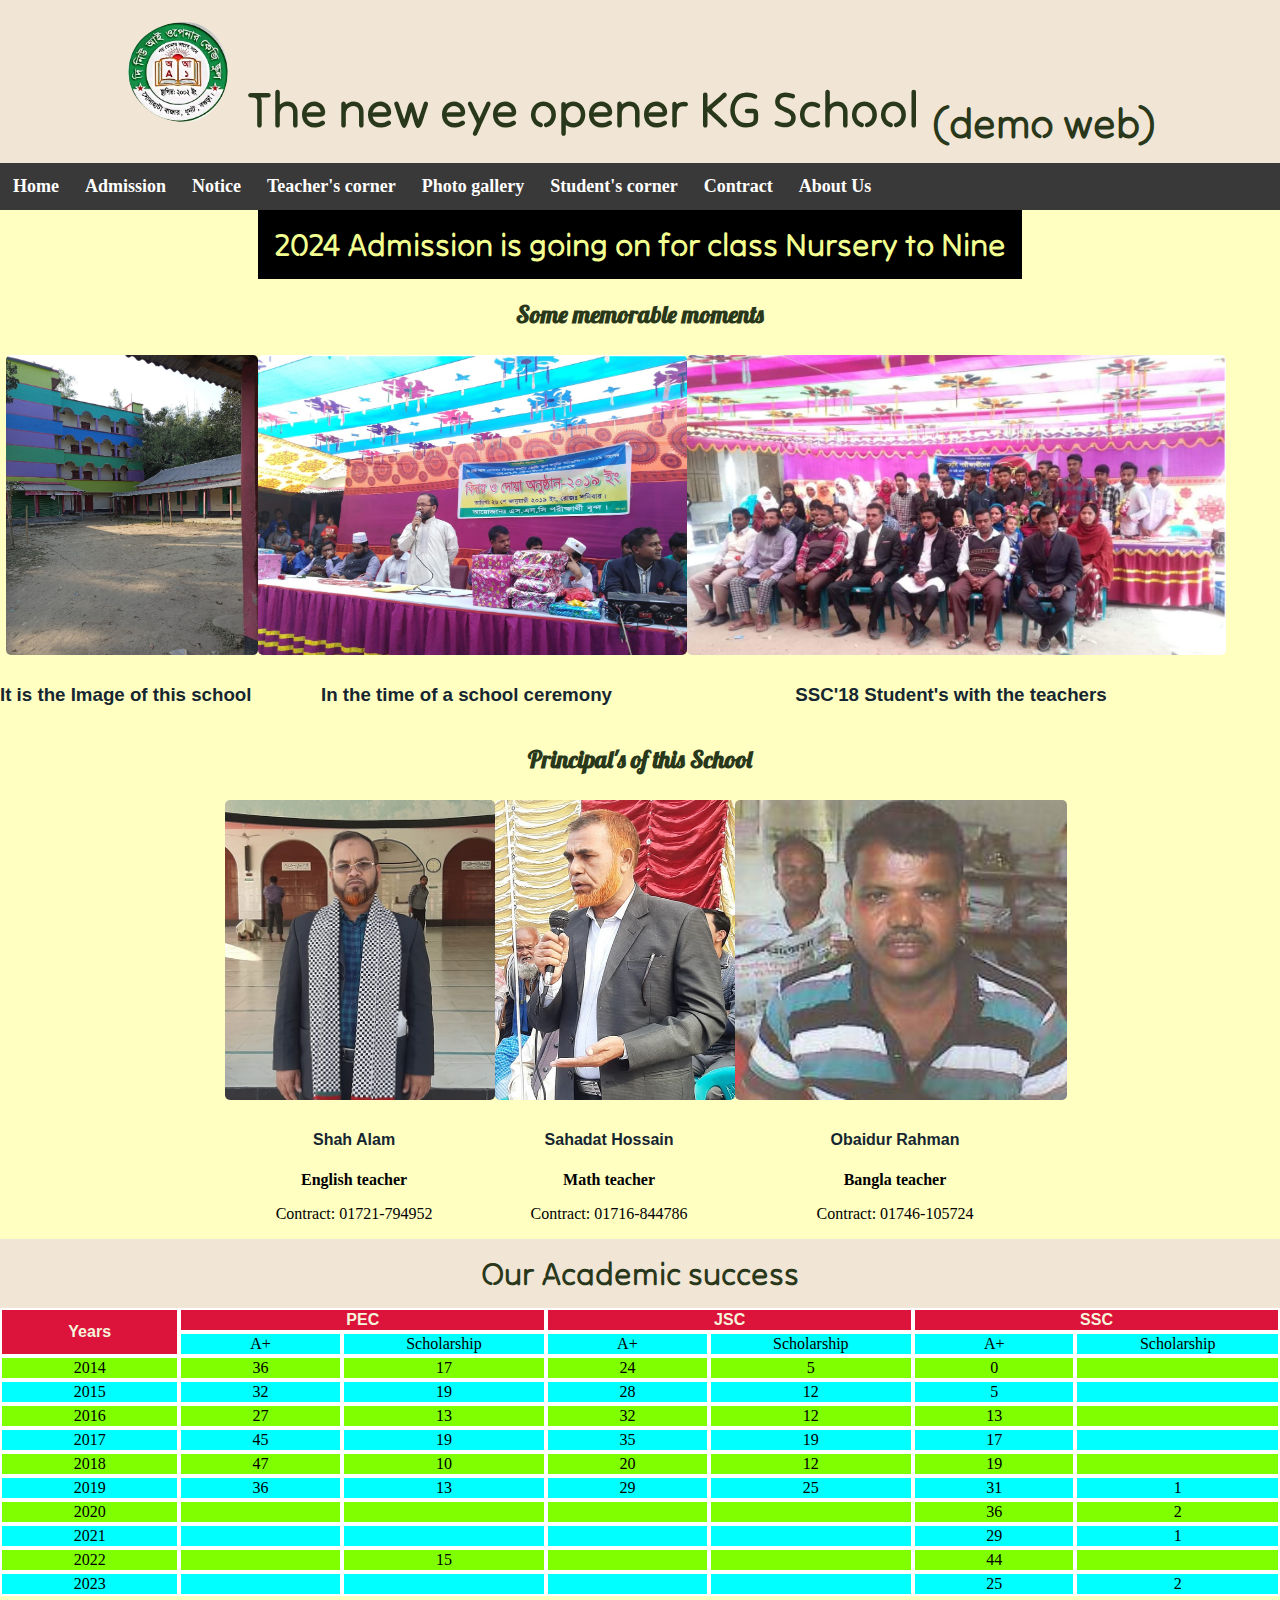
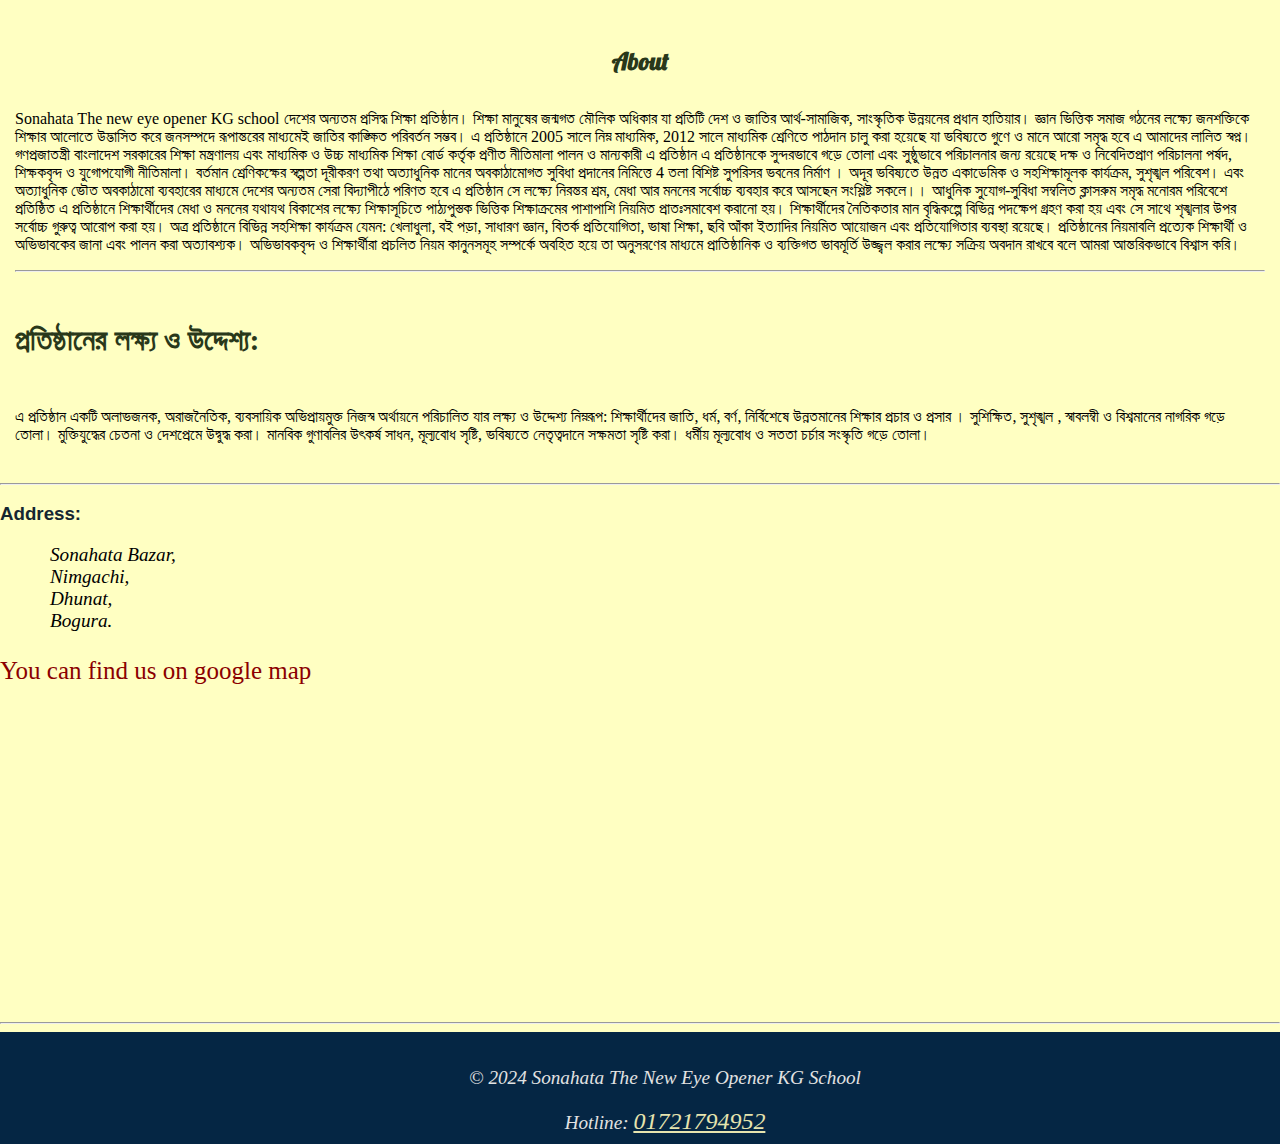
<file: index.html>
<!DOCTYPE html>
<html lang="en">
  <head>
    <meta charset="UTF-8" />
    <meta name="viewport" content="width=device-width, initial-scale=1.0" />
    <meta name="google-adsense-account" content="ca-pub-1061467985726314" />
    <script
      async
      src="https://pagead2.googlesyndication.com/pagead/js/adsbygoogle.js?client=ca-pub-1061467985726314"
      crossorigin="anonymous"
    ></script>
    <script
      async
      src="https://pagead2.googlesyndication.com/pagead/js/adsbygoogle.js?client=ca-pub-1061467985726314"
      crossorigin="anonymous"
    ></script>

    <link rel="stylesheet" href="/styles/styles.css" />

    <link rel="preconnect" href="https://fonts.googleapis.com" />
    <link rel="preconnect" href="https://fonts.gstatic.com" crossorigin />
    <link
      href="https://fonts.googleapis.com/css2?family=Lobster&family=Tilt+Neon&display=swap"
      rel="stylesheet"
    />

    <link rel="icon" type="image/x-icon" href="/photos/rsz_logo.jpg" />

    <title>The new eye opener KG school</title>
  </head>
  <body>
    <h1 style="font-size: 50px">
      <a href="index.html"
        ><img
          src="/photos/logo.jpg"
          alt="Logo"
          style="
            width: 100px;
            height: 100px;
            border-radius: 50%;
            padding: 8px 19px 5px 5px;
          " /></a
      >The new eye opener KG School <sub>(demo web)</sub>
    </h1>
    <nav>
      <ul>
        <li><a href="./index.html">Home</a></li>
        <li><a href="./admission.html">Admission</a></li>
        <li><a href="./notice.html">Notice</a></li>
        <li><a href="./teacher's.html">Teacher's corner</a></li>
        <li><a href="./photo.html">Photo gallery</a></li>
        <li><a href="./students.html">Student's corner</a></li>
        <li><a href="contact.html">Contract</a></li>
        <li><a href="about.html">About Us</a></li>
      </ul>
    </nav>
    <div id="school">
      <h1 style="background-color: #000000; color: #f2ff90">
        2024 Admission is going on for class Nursery to Nine
      </h1>
      <h2>Some memorable moments</h2>
      <div id="school1">
        <div>
          <img src="/photos/scl.png" alt="skgs" class="bdimg" />
          <h3>It is the Image of this school</h3>
        </div>

        <div>
          <img src="/photos/scl2.png" alt="skgs" class="bdimg" />
          <h3>In the time of a school ceremony</h3>
        </div>

        <div>
          <img src="/photos/scl3.png" alt="skgs" class="bdimg" />
          <h3>SSC'18 Student's with the teachers</h3>
        </div>
      </div>
    </div>
    <div id="principal">
      <h2>Principal's of this School</h2>
      <div id="principal1">
        <div>
          <img src="/photos/salam.jpg" alt="salam" class="bdimg" />
          <h4>Shah Alam</h4>
          <p><b>English teacher</b></p>
          <p>Contract: 01721-794952</p>
        </div>

        <div class="principal">
          <img src="/photos/sahadat.png" alt="sahadat" class="bdimg" />
          <h4>Sahadat Hossain</h4>
          <p><b>Math teacher</b></p>
          <p>Contract: 01716-844786</p>
        </div>

        <div class="principal">
          <img src="/photos/obai.jpg" alt="Obaidur" class="bdimg" />
          <h4>Obaidur Rahman</h4>
          <p><b>Bangla teacher</b></p>
          <p>Contract: 01746-105724</p>
        </div>
      </div>
    </div>

    <div>
      <h1>Our Academic success</h1>
      <table>
        <tr>
          <th rowspan="2">Years</th>
          <th colspan="2">PEC</th>
          <th colspan="2">JSC</th>
          <th colspan="2">SSC</th>
        </tr>

        <tr>
          <td>A+</td>
          <td>Scholarship</td>
          <td>A+</td>
          <td>Scholarship</td>
          <td>A+</td>
          <td>Scholarship</td>
        </tr>

        <tr>
          <td>2014</td>
          <td>36</td>
          <td>17</td>
          <td>24</td>
          <td>5</td>
          <td>0</td>
          <td></td>
        </tr>

        <tr>
          <td>2015</td>
          <td>32</td>
          <td>19</td>
          <td>28</td>
          <td>12</td>
          <td>5</td>
          <td></td>
        </tr>

        <tr>
          <td>2016</td>
          <td>27</td>
          <td>13</td>
          <td>32</td>
          <td>12</td>
          <td>13</td>
          <td></td>
        </tr>

        <tr>
          <td>2017</td>
          <td>45</td>
          <td>19</td>
          <td>35</td>
          <td>19</td>
          <td>17</td>
          <td></td>
        </tr>

        <tr>
          <td>2018</td>
          <td>47</td>
          <td>10</td>
          <td>20</td>
          <td>12</td>
          <td>19</td>
          <td></td>
        </tr>

        <tr>
          <td>2019</td>
          <td>36</td>
          <td>13</td>
          <td>29</td>
          <td>25</td>
          <td>31</td>
          <td>1</td>
        </tr>

        <tr>
          <td>2020</td>
          <td></td>
          <td></td>
          <td></td>
          <td></td>
          <td>36</td>
          <td>2</td>
        </tr>

        <tr>
          <td>2021</td>
          <td></td>
          <td></td>
          <td></td>
          <td></td>
          <td>29</td>
          <td>1</td>
        </tr>

        <tr>
          <td>2022</td>
          <td></td>
          <td>15</td>
          <td></td>
          <td></td>
          <td>44</td>
          <td></td>
        </tr>

        <tr>
          <td>2023</td>
          <td></td>
          <td></td>
          <td></td>
          <td></td>
          <td>25</td>
          <td>2</td>
        </tr>
      </table>
    </div>

    <div id="about">
      <h2 style="text-align: center; padding: 15px">About</h2>
      <p>
        Sonahata The new eye opener KG school দেশের অন্যতম প্রসিদ্ধ শিক্ষা
        প্রতিষ্ঠান। শিক্ষা মানুষের জন্মগত মৌলিক অধিকার যা প্রতিটি দেশ ও জাতির
        আর্থ-সামাজিক, সাংস্কৃতিক উন্নয়নের প্রধান হাতিয়ার। জ্ঞান ভিত্তিক সমাজ
        গঠনের লক্ষ্যে জনশক্তিকে শিক্ষার আলােতে উদ্ভাসিত করে জনসম্পদে রূপান্তরের
        মাধ্যমেই জাতির কাঙ্ক্ষিত পরিবর্তন সম্ভব। এ প্রতিষ্ঠানে 2005 সালে নিম্ন
        মাধ্যমিক, 2012 সালে মাধ্যমিক শ্রেণিতে পাঠদান চালু করা হয়েছে যা ভবিষ্যতে
        গুণে ও মানে আরাে সমৃদ্ধ হবে এ আমাদের লালিত স্বপ্ন। গণপ্রজাতন্ত্রী
        বাংলাদেশ সরকারের শিক্ষা মন্ত্রণালয় এবং মাধ্যমিক ও উচ্চ মাধ্যমিক শিক্ষা
        বাের্ড কর্তৃক প্রণীত নীতিমালা পালন ও মান্যকারী এ প্রতিষ্ঠান এ
        প্রতিষ্ঠানকে সুন্দরভাবে গড়ে তােলা এবং সুষ্ঠুভাবে পরিচালনার জন্য রয়েছে
        দক্ষ ও নিবেদিতপ্রাণ পরিচালনা পর্ষদ, শিক্ষকবৃন্দ ও যুগােপযােগী নীতিমালা।
        বর্তমান শ্রেণিকক্ষের স্বল্পতা দূরীকরণ তথা অত্যাধুনিক মানের অবকাঠামােগত
        সুবিধা প্রদানের নিমিত্তে 4 তলা বিশিষ্ট সুপরিসর ভবনের নির্মাণ । অদূর
        ভবিষ্যতে উন্নত একাডেমিক ও সহশিক্ষামূলক কার্যক্রম, সুশৃঙ্খল পরিবেশ। এবং
        অত্যাধুনিক ভৌত অবকাঠামাে ব্যবহারের মাধ্যমে দেশের অন্যতম সেরা বিদ্যাপীঠে
        পরিণত হবে এ প্রতিষ্ঠান সে লক্ষ্যে নিরন্তর শ্রম, মেধা আর মননের সর্বোচ্চ
        ব্যবহার করে আসছেন সংশ্লিষ্ট সকলে।। আধুনিক সুযােগ-সুবিধা সম্বলিত ক্লাসরুম
        সমৃদ্ধ মনােরম পরিবেশে প্রতিষ্ঠিত এ প্রতিষ্ঠানে শিক্ষার্থীদের মেধা ও
        মননের যথাযথ বিকাশের লক্ষ্যে শিক্ষাসূচিতে পাঠ্যপুস্তক ভিত্তিক
        শিক্ষাক্রমের পাশাপাশি নিয়মিত প্রাতঃসমাবেশ করানাে হয়। শিক্ষার্থীদের
        নৈতিকতার মান বৃদ্ধিকল্পে বিভিন্ন পদক্ষেপ গ্রহণ করা হয় এবং সে সাথে
        শৃঙ্খলার উপর সর্বোচ্চ গুরুত্ব আরােপ করা হয়। অত্র প্রতিষ্ঠানে বিভিন্ন
        সহশিক্ষা কার্যক্রম যেমন: খেলাধুলা, বই পড়া, সাধারণ জ্ঞান, বিতর্ক
        প্রতিযােগিতা, ভাষা শিক্ষা, ছবি আঁকা ইত্যাদির নিয়মিত আয়ােজন এবং
        প্রতিযােগিতার ব্যবস্থা রয়েছে। প্রতিষ্ঠানের নিয়মাবলি প্রত্যেক
        শিক্ষার্থী ও অভিভাবকের জানা এবং পালন করা অত্যাবশ্যক। অভিভাবকবৃন্দ ও
        শিক্ষার্থীরা প্রচলিত নিয়ম কানুনসমূহ সম্পর্কে অবহিত হয়ে তা অনুসরণের
        মাধ্যমে প্রাতিষ্ঠানিক ও ব্যক্তিগত ভাবমূর্তি উজ্জ্বল করার লক্ষ্যে সক্রিয়
        অবদান রাখবে বলে আমরা আন্তরিকভাবে বিশ্বাস করি।
      </p>
      <hr />
      <h5>প্রতিষ্ঠানের লক্ষ্য ও উদ্দেশ্য:</h5>
      <p>
        এ প্রতিষ্ঠান একটি অলাভজনক, অরাজনৈতিক, ব্যবসায়িক অভিপ্রায়মুক্ত নিজস্ব
        অর্থায়নে পরিচালিত যার লক্ষ্য ও উদ্দেশ্য নিম্নরূপ: শিক্ষার্থীদের জাতি,
        ধর্ম, বর্ণ, নির্বিশেষে উন্নতমানের শিক্ষার প্রচার ও প্রসার । সুশিক্ষিত,
        সুশৃঙ্খল , স্বাবলম্বী ও বিশ্বমানের নাগরিক গড়ে তােলা। মুক্তিযুদ্ধের
        চেতনা ও দেশপ্রেমে উদ্বুদ্ধ করা। মানবিক গুণাবলির উৎকর্ষ সাধন, মূল্যবােধ
        সৃষ্টি, ভবিষ্যতে নেতৃত্বদানে সক্ষমতা সৃষ্টি করা। ধর্মীয় মূল্যবােধ ও
        সততা চর্চার সংস্কৃতি গড়ে তােলা।
      </p>
    </div>
    <hr />
    <h3>Address:</h3>
    <address>
      Sonahata Bazar,<br />
      Nimgachi, <br />Dhunat, <br />Bogura.
    </address>

    <p style="font-size: 25px; color: darkred">You can find us on google map</p>
    <iframe
      src="https://www.google.com/maps/embed?pb=!1m18!1m12!1m3!1d1056.6164742498086!2d89.52558321248125!3d24.75734214980075!2m3!1f0!2f0!3f0!3m2!1i1024!2i768!4f13.1!3m3!1m2!1s0x39fdafa133693195%3A0xa895ec7f1085400f!2sSonahata%20The%20New%20Eye%20Opener%20K.G%20School!5e0!3m2!1sen!2sbd!4v1697608000206!5m2!1sen!2sbd"
      width="50%"
      height="300px"
      style="border: 1px"
      allowfullscreen=""
      loading="lazy"
      referrerpolicy="no-referrer-when-downgrade"
      >The New eye opener KG school</iframe
    >
    <hr />

    <div class="footer" id="ft">
      <footer>
        <address>
          <p>&copy 2024 Sonahata The New Eye Opener KG School</p>
          <p>Hotline: <a href="tel:+8801721794952"> 01721794952</a></p>
        </address>
      </footer>
    </div>
  </body>
</html>
</file>
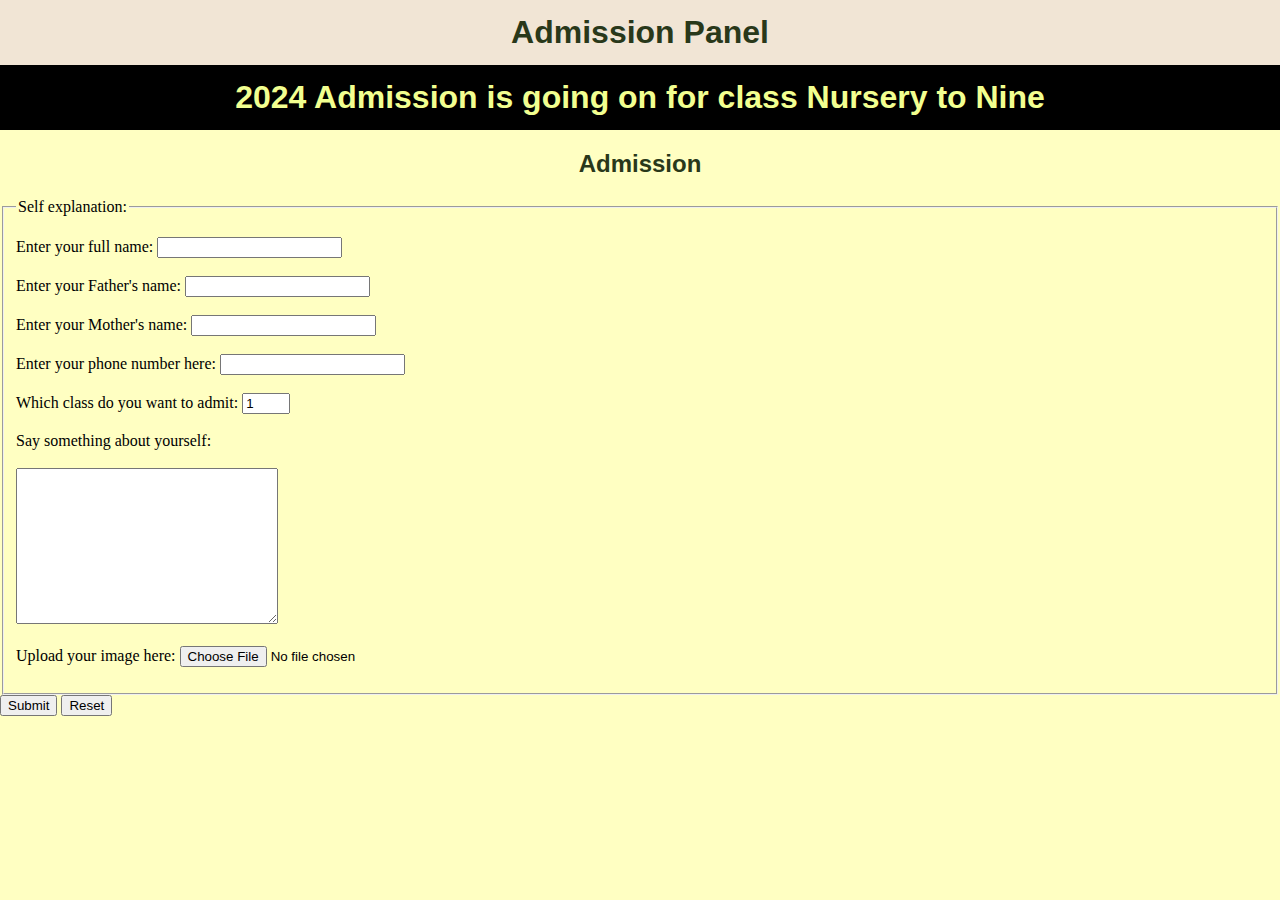
<file: admission.html>
<!DOCTYPE html>
<html lang="en">
  <head>
    <meta charset="UTF-8" />
    <meta name="viewport" content="width=device-width, initial-scale=1.0" />
    <link rel="stylesheet" href="/styles/styles.css" />
    <title>Admission</title>
  </head>
  <body>
    <h1>Admission Panel</h1>
    <h1 style="background-color: #000000; color: #f2ff90">
      2024 Admission is going on for class Nursery to Nine
    </h1>
    <div>
      <form action="https://formspree.io/f/xyyqbnbw" method="post">
        <h2>Admission</h2>
        <fieldset>
          <legend>Self explanation:</legend>
          <p>
            <label for="Name">Enter your full name:</label>
            <input type="text" /> <br /><br />

            <label for="fName">Enter your Father's name:</label>
            <input type="text" /><br /><br />

            <label for="Name">Enter your Mother's name:</label>
            <input type="text" /><br /><br />

            <label for="tel">Enter your phone number here:</label>
            <input type="tel" name="tel" id="tel" /><br /><br />

            <label for="class">Which class do you want to admit:</label>
            <input
              type="number"
              name="class"
              id="class"
              min="1"
              max="9"
              value="1"
            /><br /><br />

            <label for="text">Say something about yourself:</label><br /><br />
            <textarea name="text" id="text" cols="30" rows="10"></textarea
            ><br /><br />

            <label for="image">Upload your image here:</label>
            <input type="file" name="image" id="image" />
          </p>
        </fieldset>
        <label for="submit"></label>
        <input type="submit" value="Submit" />

        <label for="reset"></label>
        <input type="reset" value="Reset" />
      </form>
    </div>
  </body>
</html>
</file>
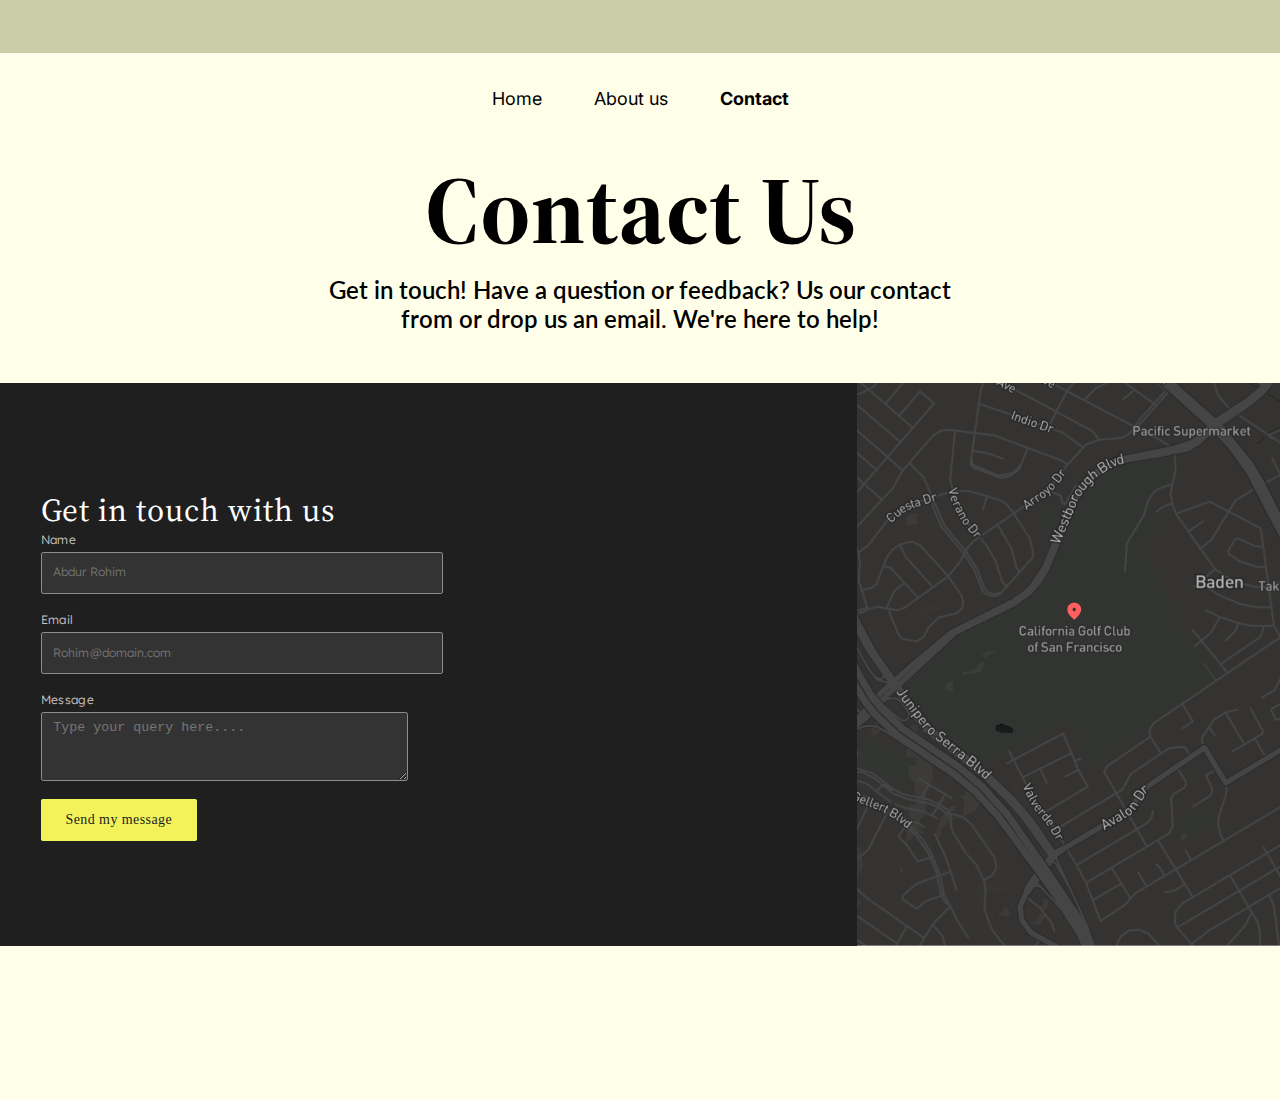
<file: contact.html>
<!DOCTYPE html>
<html lang="en">
  <head>
    <meta charset="UTF-8" />
    <meta name="viewport" content="width=device-width, initial-scale=1.0" />
    <link rel="stylesheet" href="./styles/contact.css" />
    <link rel="stylesheet" href="/styles/system.css" />
    <title>Contact</title>
  </head>
  <body>
    <div class="top-up"></div>
    <header>
      <nav>
        <a href="index.html">Home</a>
        <a href="about.html">About us</a>
        <a href="contact.html" class="active">Contact</a>
      </nav>
    </header>

    <main>
      <h1 class="main-heading">Contact Us</h1>
      <p class="sub-heading">
        Get in touch! Have a question or feedback? Us our contact <br />
        from or drop us an email. We're here to help!
      </p>

      <div class="container">
        <div class="container-form">
          <form action="">
            <h2 class="fheading">Get in touch with us</h2>
            <label for="name">Name</label>
            <input type="text" placeholder="Abdur Rohim" /> <br />
            <label for="email">Email</label>
            <input
              type="email"
              name="email"
              id="email"
              placeholder="Rohim@domain.com"
            /><br />
            <label for="textarea">Message</label>
            <textarea
              name="textarea"
              id="textarea"
              cols="19"
              rows="3"
              placeholder="Type your query here...."
            ></textarea>
            <br />
            <input class="btn btn-txt" type="button" value="Send my message" />
          </form>
        </div>
        <div class="container-image">
          <img src="./photos/image/map.png" alt="Map" />
        </div>
      </div>
    </main>
  </body>
</html>
</file>
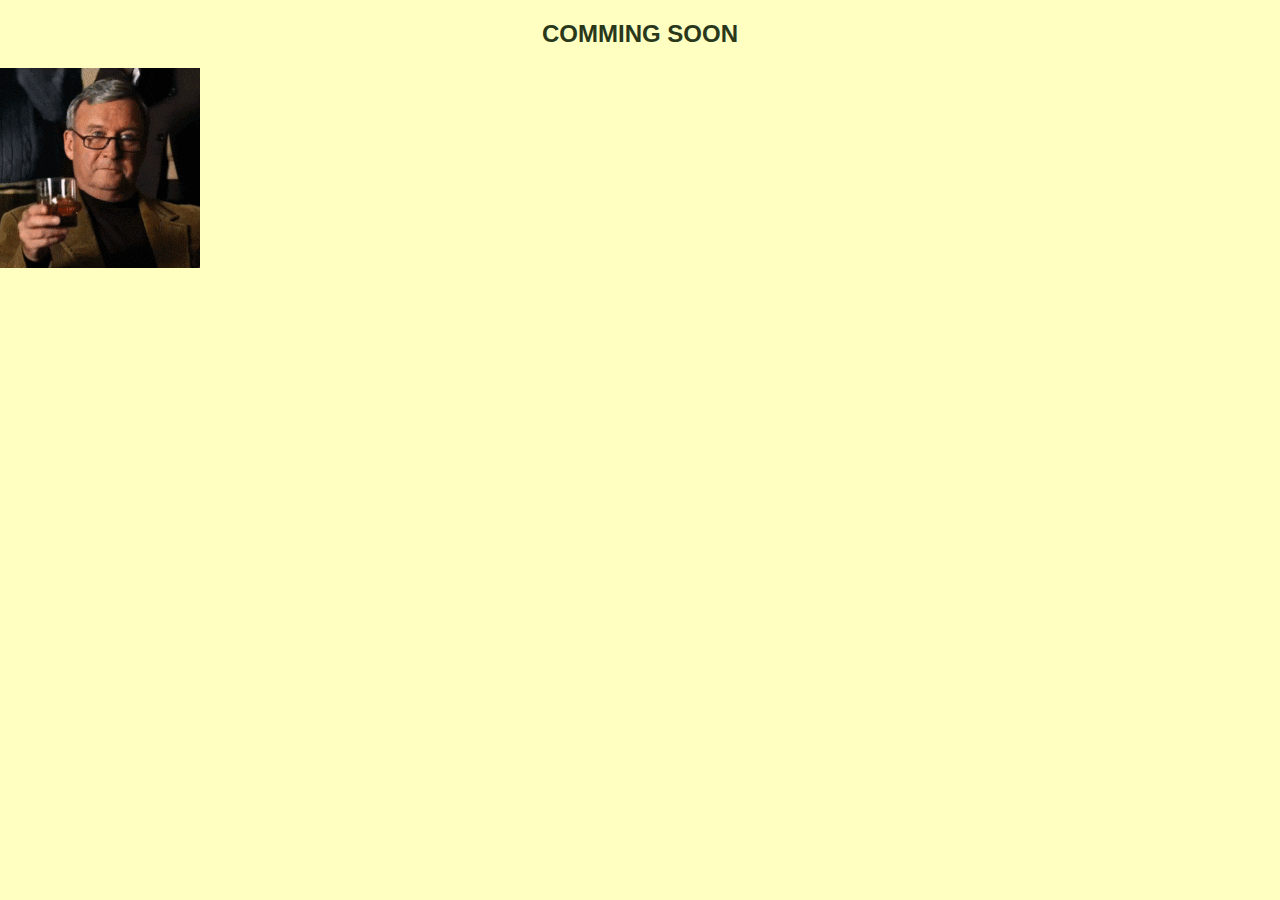
<file: notice.html>
<!DOCTYPE html>
<html lang="en">
  <head>
    <meta charset="UTF-8" />
    <meta name="viewport" content="width=device-width, initial-scale=1.0" />
    <link rel="stylesheet" href="styles.css" />
    <title>Notice</title>
  </head>
  <body>
    <h2>COMMING SOON</h2>
    <div>
      <img src="/photos/chears.gif" alt="" />
    </div>
  </body>
</html>
</file>
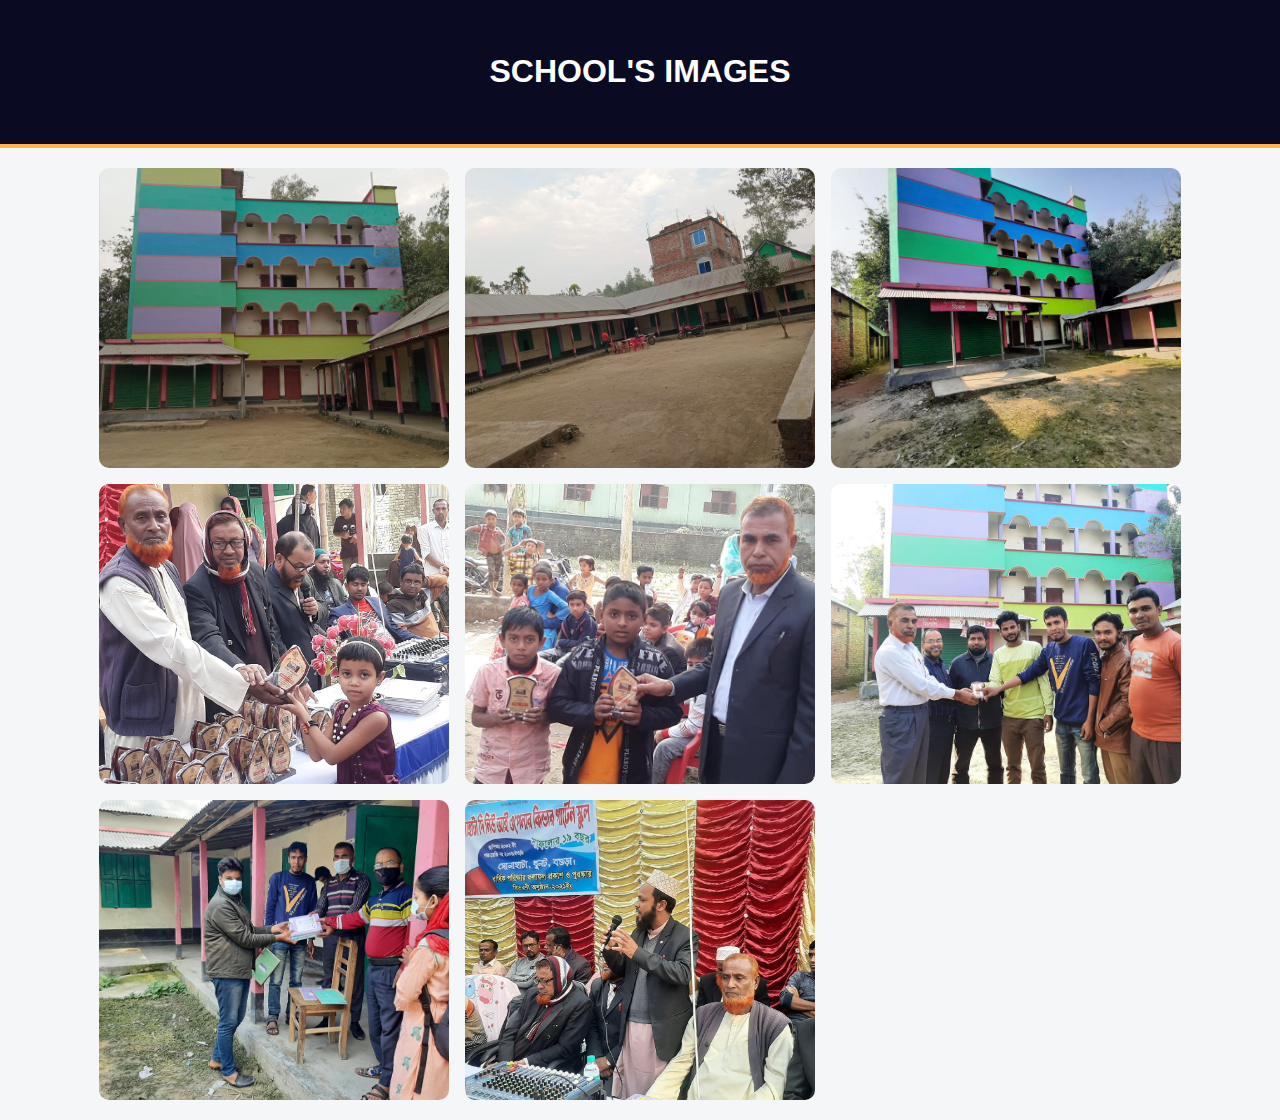
<file: photo.html>
<!DOCTYPE html>
<html lang="en">
  <head>
    <meta charset="utf-8" />
    <meta name="viewport" content="width=device-width, initial-scale=1.0" />
    <title>Photo Gallery</title>
    <link rel="stylesheet" href="/styles/pic.css" />
  </head>
  <body>
    <header class="header">
      <h1>school's Images</h1>
    </header>
    <div class="gallery">
      <img src="/photos/1.jpg" alt="1" />
      <img src="/photos/2.jpg" alt="2" />
      <img src="/photos/3.jpg" alt="3" />

      <img src="/photos/4.jpg" alt="4" />
      <img src="/photos/5.jpg" alt="5" />
      <img src="/photos/6.jpg" alt="6" />
      <img src="/photos/7.jpg" alt="7" />
      <img src="/photos/8.jpg" alt="8" />
    </div>
  </body>
</html>
</file>
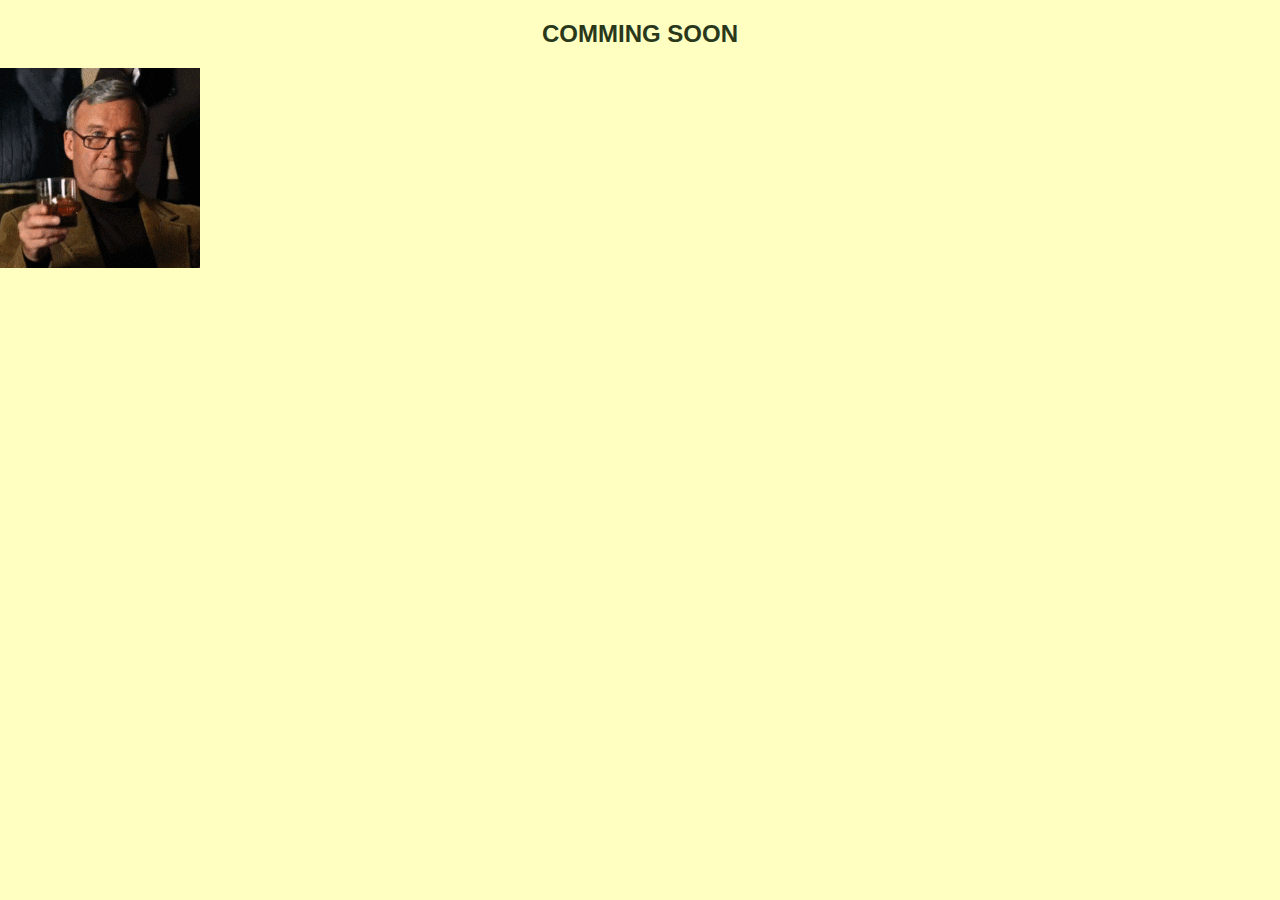
<file: students.html>
<!DOCTYPE html>
<html lang="en">
  <head>
    <meta charset="UTF-8" />
    <meta name="viewport" content="width=device-width, initial-scale=1.0" />
    <link rel="stylesheet" href="/styles/styles.css" />
    <title>Student's corner</title>
  </head>
  <body>
    <h2>COMMING SOON</h2>
    <div>
      <img src="/photos/chears.gif" alt="" />
    </div>
  </body>
</html>
</file>
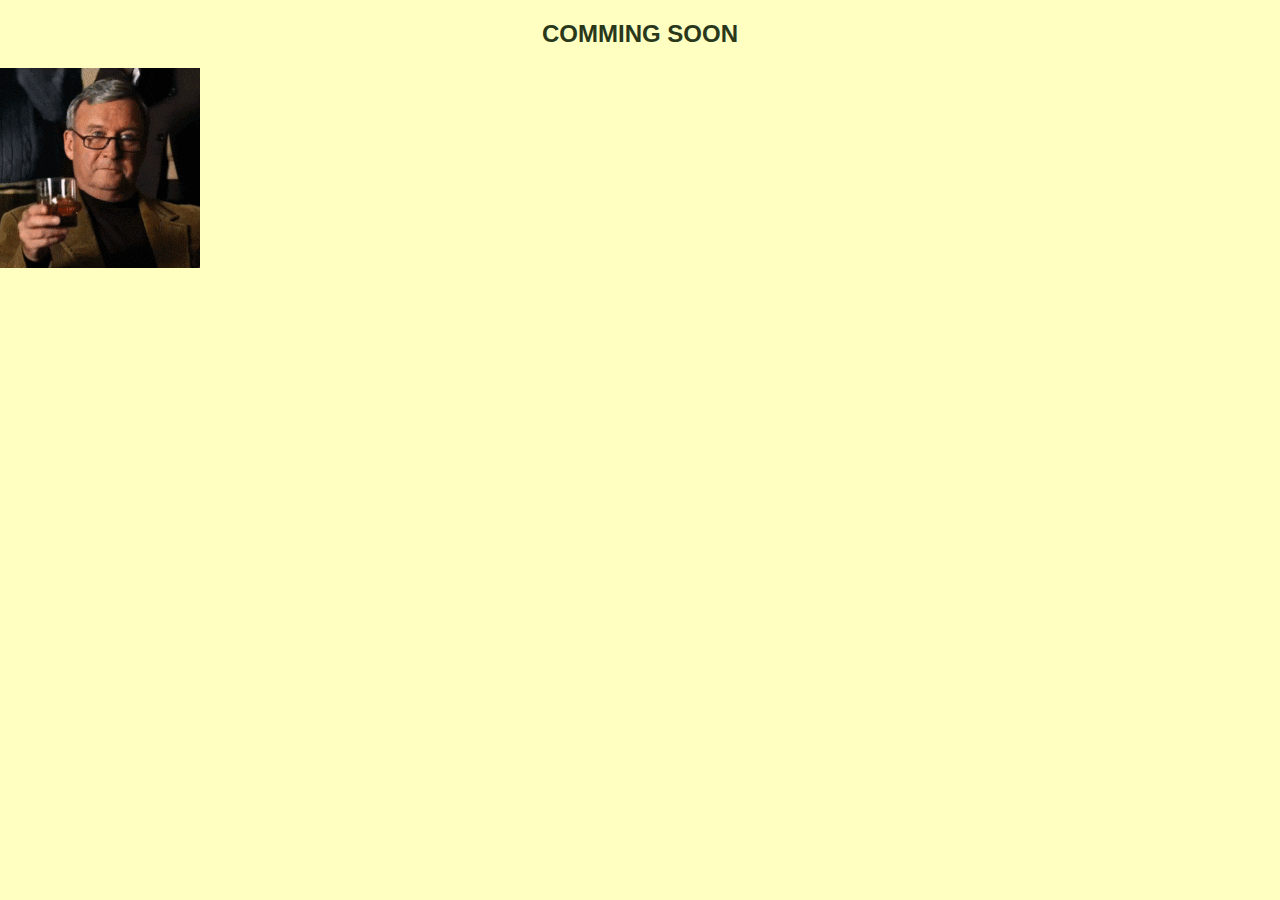
<file: teacher's.html>
<!DOCTYPE html>
<html lang="en">
  <head>
    <meta charset="UTF-8" />
    <meta name="viewport" content="width=device-width, initial-scale=1.0" />
    <link rel="stylesheet" href="/styles/styles.css" />
    <title>Teacher's corner</title>
  </head>
  <body>
    <h2>COMMING SOON</h2>
    <div>
      <img src="/photos/chears.gif" alt="" />
    </div>
  </body>
</html>
</file>
<file: styles/styles.css>
body{
    background-color: #FFFFC2;
    background-attachment: fixed;
    margin: 0px; 
    width: 100%;

}


ul{
    list-style-type: none;
    overflow: hidden;
    background-color: rgb(58, 57, 57);
    margin: 0;
    padding: 0;
    position: static;
    
    
}
li{
    float: left;
    margin-top: 0;

}
li a{
    display: inline-block;
    color:white;
    text-decoration: none;
    text-align: center;
    margin: 8px;
    padding: 5px;
    font-size: large;
    font-weight: 800;
}
li a:hover{
    background-color: red;
}

h1{
    background-color: #F1E5D5;
    text-align: center;
    color:#29381A ;
    margin-top: 0;
    margin-bottom: 0;
    padding:14px 16px;
    font-family: 'Tilt Neon', sans-serif;
}
h2{
    font-family: 'Lobster',sans-serif;
    color:#29381A;
    text-align: center;
    
}
h3{
    font-family:Verdana, Geneva, Tahoma, sans-serif;
    color: rgb(21, 38, 49);
}
h4{
    color: rgb(21, 38, 49);
    font-size: 1rem;
    font-family:Verdana,sans-serif ;
}
h5{
    color:#29381A;
    font-size: 30px;
}

.bdy{
    background-image: url(./scl.png);
}
#school{
    
    display: flex;
    flex-direction: column;
    align-items: center;
    text-align: center;
    margin: auto;
    
}
    
#school1{
    display:flex;
    width: 100%;
  
}
.bdimg{
    border: none;
    border-radius: 5px;
    width:100%;
    height: 300px;
    margin: 6px;
    

}
#principal{
    display: flex;
    flex-direction: column;
    align-items: center;
    text-align: center;
    margin: auto;
    
    
}
#principal1{
    display:flex;
}

#about{
    margin-top: 0px;
    background-color: #FFFFC2;
    padding: 15px;
}
table, th, tr, td {
    border: 2px solid white;
    border-collapse: collapse;
    width: 600px;
    height: auto;
    text-align: center;

}
table{
    display: contents;
    align-items: center;
}
tr:nth-child(even){
    background-color: aqua;
}
tr:nth-child(odd){
    background-color: chartreuse;
}
th{ font-family: Verdana, Geneva, Tahoma, sans-serif;
    background-color: crimson;
    color: beige;
}
#gallery{
    display: flex;
    flex-direction: column;
    align-items: center;
}
.footer{
    background-color: #052644;
    color:#F9FCFF;
    text-align: center;
    width: 100%;
    padding-top: 1rem;
    height: 6rem;
}
address{
    
    font-size: larger;
    margin-top: 0px;
    margin-left: 50px;
}
footer > address{
    color: #e2e2e2;
}
address > p > a {
    color: rgb(231, 228, 175);
    font-size: x-large;
}
</file>
<file: styles/contact.css>
@import url('https://fonts.googleapis.com/css2?family=Lexend+Deca:wght@300&display=swap');


/* !  Styles for button */

.btn{
    display: inline-flex;
    padding: 9px 25px;
    justify-content: center;
    align-items: center;
    gap: 10px;
    border: none;
    border-radius: 1.725px;
    background: #F3F25B;
}
.btn-txt{
    color: #201F1F;
    font-family: "Source Serif Pro";
    font-size: 14px;
    font-style: normal;
    font-weight: 400;
    line-height: normal;
    letter-spacing: 0.42px;
}

.container{
    display: flex;
    justify-content: center;
    border-radius: 8px;
    margin-top: 50px;
    margin-bottom: 150px;
}


img{
    width: 433px;
    height: 563px;
    flex-shrink: 0;
    border-radius: 0px 8px 8px 0px;
}


form{
    width: 866px;
    height: 563px;
    border-radius: 8px 0px 0px 8px;
    flex-shrink: 0;
    display: flex;
    flex-direction: column;
    align-items: start;
    justify-content: center;
    padding-left: 50px;
    background: #201F1F;
    color: #CCC6C6;
}



textarea{
    display: flex;
    width: 367.824px;
    height: 69.067px;
    padding: 7.351px 11.762px;
    flex-direction: column;
    align-items: flex-start;
    flex-shrink: 0;
    border-radius: 2.205px;
    border: 0.368px solid #8D8D8D;
    background: #343333;
}

input{
    display: inline-flex;
    height: 42.285px;
    padding: 11.414px 235.061px 12.871px 11.762px;
    align-items: center;
    flex-shrink: 0;
    border-radius: 2.205px;
    border: 0.368px solid #8D8D8D;
    background: #343333;
    color: #8D8D8D;

    font-feature-settings: 'clig' off, 'liga' off;
    font-family: "Lexend Deca";
    font-size: 12px;
    font-style: normal;
    font-weight: 300;
    line-height: 150%; /* 18px */
    letter-spacing: 0.06px;
}

.fheading{
    color: #FFF;
    font-size: 32px;
    font-family:  'Source Serif 4', serif;
    font-style: normal;
    font-weight: 400;
    line-height: normal;
    letter-spacing: 0.96px;
}

label{
    color: #CCC6C6;
    font-family: "Lexend Deca";
    font-size: 12px;
    display: flex;
    align-items: start;
    justify-content:start;
    padding-bottom: 5px;
    font-style: normal;
    font-weight: 300;
    line-height: normal;
    letter-spacing: 0.36px;
}
</file>
<file: styles/system.css>
@import url('https://fonts.googleapis.com/css2?family=Inter&family=Lato&family=Source+Serif+4:opsz,wght@8..60,800&display=swap');

/*! Removing default margin*/

*{
    margin: 0;
    padding: 0;
    box-sizing: border-box;
}
body{
    background: #FFFFE9;
    text-align: center;
}

/*! Styles for heading */
.main-heading{
    font-family:  'Source Serif 4', serif;
    font-size: 96px;
    font-style: normal;
    font-weight: 700;
    line-height: normal;
}
.main-heading-2{
    font-family:  'Source Serif 4', serif;
    font-size: 45px;
    font-style: normal;
    font-weight: 700;
    line-height: normal;
    text-align: center;
}
.sub-heading{
    font-family: "Lato";
    font-size: 24px;
    font-style: normal;
    font-weight: 600;
    line-height: normal;
}

.text{
    color: #000;
    text-align: center;
    font-family: "Lato";
    font-size: 18px;
    font-style: normal;
    font-weight: 400;
    line-height: normal;
}

nav{
    display: inline-flex;
    align-items: flex-start;
    gap: 52px;
    margin: 35px;
}

a{
    text-decoration: none;
    color: #000;
    font-family: "Inter";
    font-size: 18px;
    font-style: normal;
    font-weight: 400;
    line-height: normal;
}

.active{
    color: #000;
    font-family: "Inter";
    font-size: 18px;
    font-style: normal;
    font-weight: 700;
    line-height: normal;
}

.top-up{
    width: 100%;
    height: 53px;
    flex-shrink: 0;
    background: #CBCDA9;
}
</file>
<file: styles.css>
body{
    background-color: #FFFFC2;
    background-attachment: fixed;
    margin: 0px; 
    width: 100%;

}


ul{
    list-style-type: none;
    overflow: hidden;
    background-color: rgb(58, 57, 57);
    margin: 0;
    padding: 0;
    position: static;
    
    
}
li{
    float: left;
    margin-top: 0;

}
li a{
    display: inline-block;
    color:white;
    text-decoration: none;
    text-align: center;
    margin: 8px;
    padding: 5px;
    font-size: large;
    font-weight: 800;
}
li a:hover{
    background-color: red;
}

h1{
    background-color: #F1E5D5;
    text-align: center;
    color:#29381A ;
    margin-top: 0;
    margin-bottom: 0;
    padding:14px 16px;
    font-family: 'Tilt Neon', sans-serif;
}
h2{
    font-family: 'Lobster',sans-serif;
    color:#29381A;
    text-align: center;
    
}
h3{
    font-family:Verdana, Geneva, Tahoma, sans-serif;
    color: rgb(21, 38, 49);
}
h4{
    color: rgb(21, 38, 49);
    font-size: 1rem;
    font-family:Verdana,sans-serif ;
}
h5{
    color:#29381A;
    font-size: 30px;
}

.bdy{
    background-image: url(./scl.png);
}
#school{
    
    display: flex;
    flex-direction: column;
    align-items: center;
    text-align: center;
    margin: auto;
    
}
    
#school1{
    display:flex;
    width: 100%;
  
}
.bdimg{
    border: none;
    border-radius: 5px;
    width:100%;
    height: 300px;
    margin: 6px;
    

}
#principal{
    display: flex;
    flex-direction: column;
    align-items: center;
    text-align: center;
    margin: auto;
    
    
}
#principal1{
    display:flex;
}

#about{
    margin-top: 0px;
    background-color: #FFFFC2;
    padding: 15px;
}
table, th, tr, td {
    border: 2px solid white;
    border-collapse: collapse;
    width: 600px;
    height: auto;
    text-align: center;

}
table{
    display: contents;
    align-items: center;
}
tr:nth-child(even){
    background-color: aqua;
}
tr:nth-child(odd){
    background-color: chartreuse;
}
th{ font-family: Verdana, Geneva, Tahoma, sans-serif;
    background-color: crimson;
    color: beige;
}
#gallery{
    display: flex;
    flex-direction: column;
    align-items: center;
}
.footer{
    background-color: #052644;
    color:#F9FCFF;
    text-align: center;
    width: 100%;
    padding-top: 1rem;
    height: 6rem;
}
address{
    color: #29381A;
    font-size: larger;
    margin-top: 0px;
    margin-left: 50px;
}
</file>
<file: styles/pic.css>
* {
    box-sizing: border-box;
  }
  
  body {
    margin: 0;
    font-family: sans-serif;
    background: #f5f6f7;
  }
  
  .header {
    text-align: center;
    text-transform: uppercase;
    padding: 32px;
    background-color: #0a0a23;
    color: #fff;
    border-bottom: 4px solid #fdb347;
  }
  
  .gallery {
    display: flex;
    flex-direction: row;
    flex-wrap: wrap;
    justify-content: center;
    align-items: center;
    gap: 16px;
    max-width: 1400px;
    margin: 0 auto;
    padding: 20px 10px;
  }
  
  .gallery img {
    width: 100%;
    max-width: 350px;
    height: 300px;
    object-fit: cover;
    border-radius: 10px;
  }
  
  .gallery::after {
    content: "";
    width: 350px;
  }
</file>
